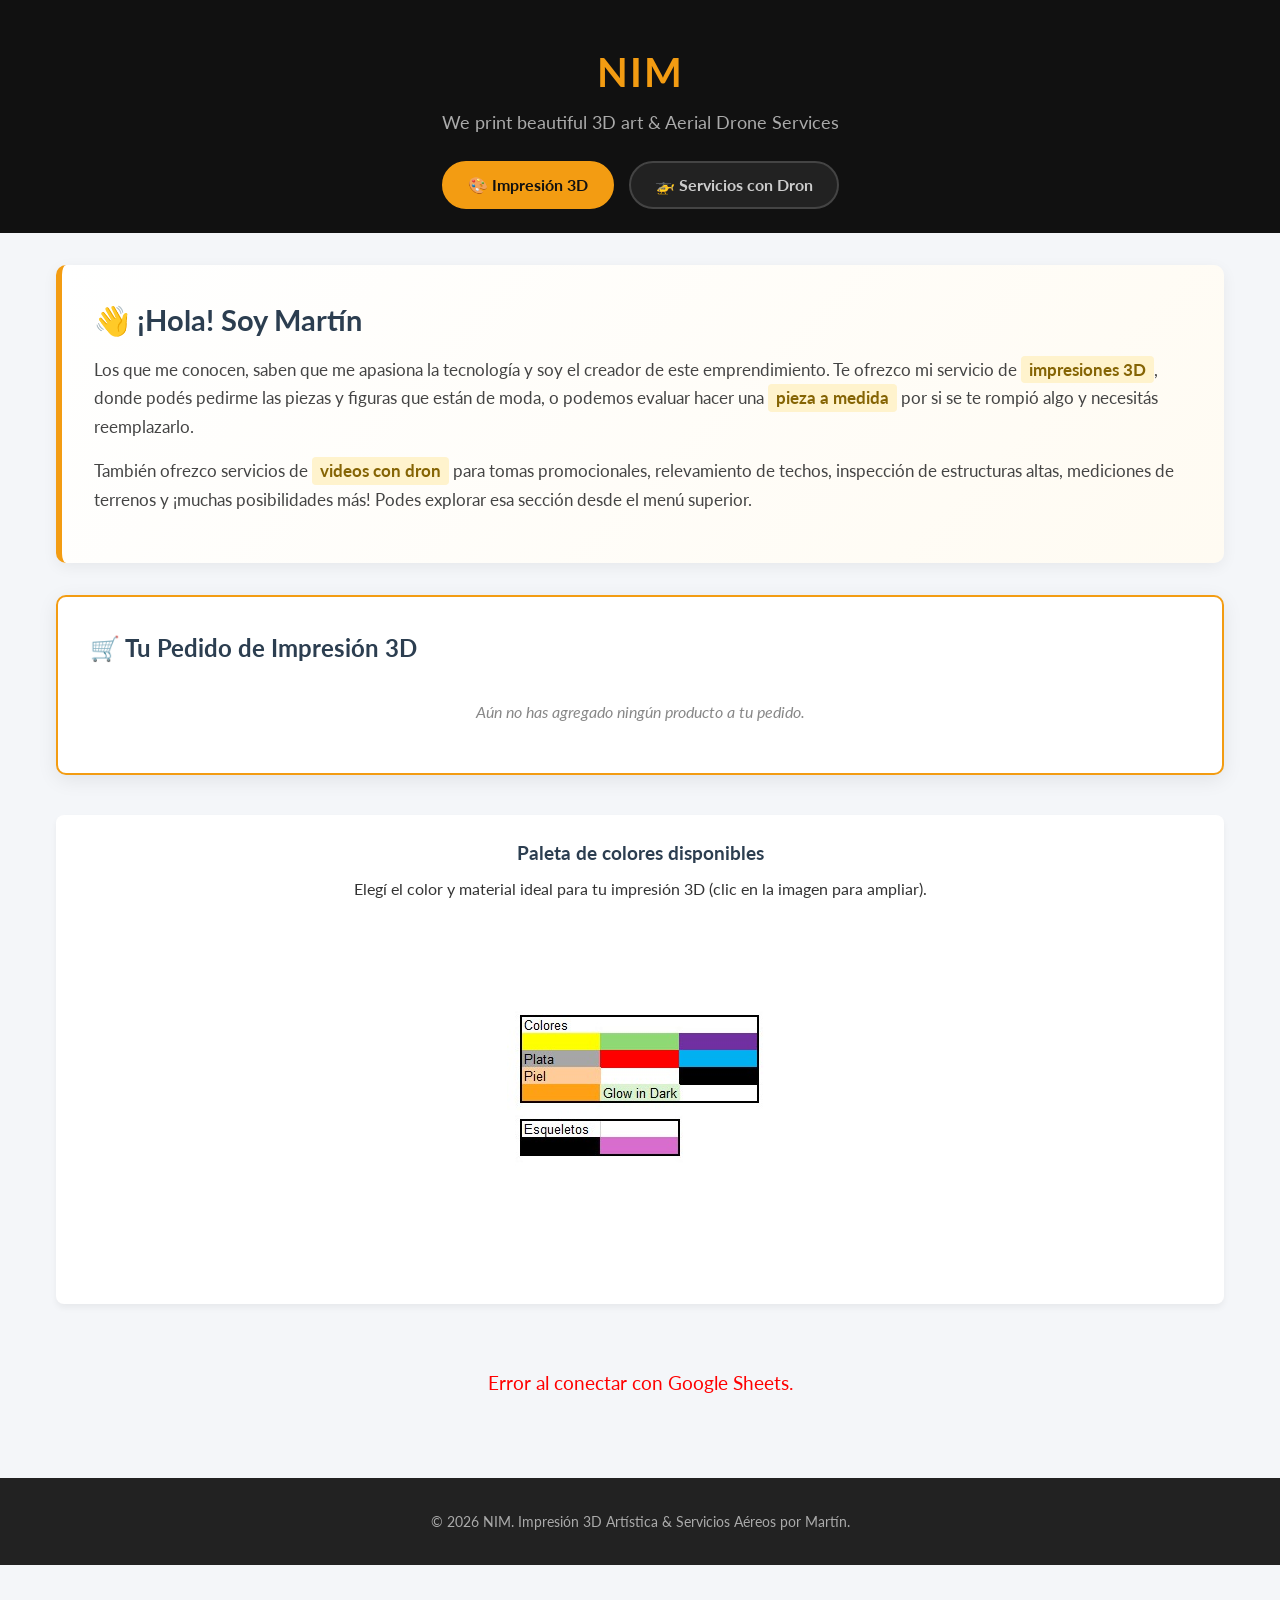
<file: index.html>
<!DOCTYPE html>
<html lang="es">
<head>
    <meta charset="UTF-8">
    <meta name="viewport" content="width=device-width, initial-scale=1.0">
    <title>NIM - 3D Art & Drone Services</title>
    <link href="https://fonts.googleapis.com/css2?family=Lato:wght@300;400;700;900&display=swap" rel="stylesheet">
    <style>
        * { box-sizing: border-box; margin: 0; padding: 0; font-family: 'Lato', sans-serif; }
        body { background-color: #f4f6f9; color: #333; line-height: 1.6; padding-bottom: 80px; }
        header { background: #111; color: #fff; padding: 2.5rem 1rem 1.5rem; text-align: center; }
        header h1 { font-size: 2.5rem; margin-bottom: 0.3rem; color: #f39c12; letter-spacing: 2px; }
        header p { font-size: 1.1rem; color: #aaa; }
        
        /* === NAVEGACIÓN POR PESTAÑAS === */
        .nav-tabs {
            display: flex;
            justify-content: center;
            gap: 15px;
            margin-top: 1.5rem;
            flex-wrap: wrap;
        }
        .tab-btn {
            background: #222;
            color: #ccc;
            border: 2px solid #444;
            padding: 0.75rem 1.5rem;
            border-radius: 25px;
            font-size: 1rem;
            font-weight: bold;
            cursor: pointer;
            transition: all 0.2s ease;
        }
        .tab-btn:hover { background: #333; color: #fff; }
        .tab-btn.active { background: #f39c12; color: #111; border-color: #f39c12; }

        .container { max-width: 1200px; margin: 2rem auto; padding: 0 1rem; }
        
        .tab-content { display: none; }
        .tab-content.active { display: block; }

        /* === SALUDO DE MARTÍN === */
        .welcome-card {
            background: linear-gradient(135deg, #ffffff 0%, #fffbf2 100%);
            border-left: 6px solid #f39c12;
            border-radius: 10px;
            padding: 2rem;
            margin-bottom: 2rem;
            box-shadow: 0 4px 15px rgba(0,0,0,0.06);
        }
        .welcome-card h2 { color: #2c3e50; font-size: 1.8rem; margin-bottom: 0.8rem; display: flex; align-items: center; gap: 10px; }
        .welcome-card p { font-size: 1.05rem; color: #444; margin-bottom: 1rem; line-height: 1.7; }
        .welcome-highlight { background-color: #fff3cd; padding: 0.2rem 0.5rem; border-radius: 4px; font-weight: 700; color: #856404; }

        /* === PANEL DE CARRITO / PEDIDO === */
        .cart-panel {
            background: #fff;
            border-radius: 10px;
            box-shadow: 0 5px 20px rgba(0,0,0,0.08);
            padding: 2rem;
            margin-bottom: 2.5rem;
            border: 2px solid #f39c12;
        }
        .cart-panel h3 { color: #2c3e50; margin-bottom: 1rem; font-size: 1.5rem; display: flex; align-items: center; gap: 10px; }
        .cart-item { display: flex; justify-content: space-between; align-items: center; padding: 0.75rem 0; border-bottom: 1px solid #eee; font-size: 0.95rem; }
        .cart-item-controls { display: flex; align-items: center; gap: 10px; }
        .cart-item-controls button { background: #ddd; border: none; width: 25px; height: 25px; border-radius: 4px; font-weight: bold; cursor: pointer; }
        .cart-item-controls button:hover { background: #ccc; }
        .cart-total { font-size: 1.4rem; font-weight: 900; color: #e67e22; text-align: right; margin: 1.5rem 0; }
        
        .form-group { margin-bottom: 1.5rem; }
        .form-group label { display: block; font-weight: bold; margin-bottom: 0.5rem; color: #2c3e50; }
        .form-group textarea { width: 100%; padding: 0.75rem; border: 1px solid #ccc; border-radius: 5px; font-family: 'Lato', sans-serif; font-size: 1rem; resize: vertical; min-height: 80px; }
        
        .btn-checkout { background: #27ae60; color: white; border: none; padding: 1rem; border-radius: 5px; font-size: 1.1rem; font-weight: bold; cursor: pointer; width: 100%; text-align: center; transition: background 0.2s; }
        .btn-checkout:hover { background: #219653; }
        .empty-cart { color: #888; font-style: italic; text-align: center; padding: 1rem 0; }

        .palette-section { background: #fff; padding: 1.5rem; border-radius: 8px; margin-bottom: 2rem; text-align: center; box-shadow: 0 4px 6px rgba(0,0,0,0.05); }
        .palette-section h3 { color: #2c3e50; margin-bottom: 0.5rem; }
        .palette-section img { max-width: 100%; height: auto; border-radius: 6px; margin-top: 1rem; cursor: pointer; transition: opacity 0.2s; }
        .palette-section img:hover { opacity: 0.9; }

        h2.section-title { font-size: 1.8rem; margin: 2rem 0 1rem; border-bottom: 2px solid #ddd; padding-bottom: 0.5rem; color: #2c3e50; }
        
        .grid { display: grid; grid-template-columns: repeat(auto-fill, minmax(240px, 1fr)); gap: 20px; }
        
        .card { background: #fff; border-radius: 8px; overflow: hidden; box-shadow: 0 4px 6px rgba(0,0,0,0.05); display: flex; flex-direction: column; transition: transform 0.2s, box-shadow 0.2s; }
        .card:hover { transform: translateY(-5px); box-shadow: 0 8px 15px rgba(0,0,0,0.1); }
        .card img, .card video, .card iframe { width: 100%; height: 180px; object-fit: contain; background-color: #fafafa; border-bottom: 1px solid #eee; border: none; }
        .card img { padding: 10px; cursor: pointer; }

        .card-content { padding: 1.2rem; display: flex; flex-direction: column; flex-grow: 1; }
        .card-title { font-size: 1.1rem; font-weight: 700; margin-bottom: 0.5rem; color: #2c3e50; }
        .card-details { font-size: 0.88rem; color: #666; margin-bottom: 1rem; flex-grow: 1; }
        .card-price { font-size: 1.25rem; font-weight: 900; color: #e67e22; margin-bottom: 1rem; }
        
        .btn-add { background: #3498db; color: white; border: none; padding: 0.7rem; border-radius: 5px; font-weight: bold; cursor: pointer; text-align: center; transition: all 0.2s; }
        .btn-add:hover { background: #2980b9; }
        .btn-add.selected { background: #27ae60 !important; }

        /* === ESTILOS SECCIÓN DRON === */
        .drone-hero {
            background: linear-gradient(rgba(0,0,0,0.6), rgba(0,0,0,0.6)), url('https://images.unsplash.com/photo-1508614589041-895b88991e3e?auto=format&fit=crop&w=1200&q=80') center/cover no-repeat;
            color: #fff;
            padding: 3rem 2rem;
            border-radius: 10px;
            text-align: center;
            margin-bottom: 2rem;
        }
        .drone-hero h2 { font-size: 2.2rem; color: #f39c12; margin-bottom: 0.5rem; }
        .drone-hero p { font-size: 1.1rem; max-width: 800px; margin: 0 auto; }

        .drone-card {
            background: #fff;
            border-radius: 8px;
            padding: 1.5rem;
            box-shadow: 0 4px 6px rgba(0,0,0,0.05);
            display: flex;
            flex-direction: column;
            justify-content: space-between;
        }
        .drone-card h3 { color: #2c3e50; font-size: 1.3rem; margin-bottom: 0.5rem; }
        .drone-card p { color: #666; font-size: 0.95rem; margin-bottom: 1.5rem; flex-grow: 1; }
        .btn-drone-consult {
            background: #27ae60;
            color: white;
            padding: 0.8rem;
            border-radius: 5px;
            text-align: center;
            text-decoration: none;
            font-weight: bold;
            display: block;
            transition: background 0.2s;
        }
        .btn-drone-consult:hover { background: #219653; }

        /* Tarjetas de trabajos realizados */
        .work-card {
            background: #fff;
            border-radius: 8px;
            overflow: hidden;
            box-shadow: 0 4px 6px rgba(0,0,0,0.05);
            display: flex;
            flex-direction: column;
        }
        .work-card img, .work-card video, .work-card iframe {
            width: 100%;
            height: 220px;
            object-fit: cover;
            border: none;
            background-color: #eee;
        }
        .work-card img { cursor: pointer; }
        .work-card img:hover { opacity: 0.9; }
        .work-content { padding: 1.2rem; }
        .work-title { font-size: 1.1rem; font-weight: 700; color: #2c3e50; margin-bottom: 0.4rem; }
        .work-desc { font-size: 0.9rem; color: #666; }

        /* === MODAL DE FOTOS Y VIDEOS === */
        .modal { display: none; position: fixed; z-index: 1000; left: 0; top: 0; width: 100%; height: 100%; background-color: rgba(0,0,0,0.85); backdrop-filter: blur(4px); align-items: center; justify-content: center; padding: 20px; }
        .modal-body-container { margin: auto; display: block; width: 90%; max-width: 900px; height: 75vh; border-radius: 8px; box-shadow: 0 10px 25px rgba(0,0,0,0.5); }
        .modal-body-container iframe, .modal-body-container video { width: 100%; height: 100%; border: none; border-radius: 8px; }
        .modal-body-container img { max-width: 100%; max-height: 75vh; display: block; margin: auto; border-radius: 8px; }
        #modal-caption { margin: 15px auto 0; display: block; width: 80%; text-align: center; color: #fff; font-size: 1.1rem; font-weight: 700; }
        .close-modal { position: absolute; top: 15px; right: 25px; color: #fff; font-size: 35px; font-weight: bold; cursor: pointer; }
        .close-modal:hover { color: #f39c12; }

        .status-msg { text-align: center; padding: 2rem; font-size: 1.2rem; color: #666; }
        footer { background: #222; color: #aaa; text-align: center; padding: 2rem; margin-top: 3rem; font-size: 0.9rem; }
    </style>
</head>
<body>

    <header>
        <h1>NIM</h1>
        <p>We print beautiful 3D art & Aerial Drone Services</p>
        
        <div class="nav-tabs">
            <button class="tab-btn active" onclick="cambiarPestana('catalogo')">🎨 Impresión 3D</button>
            <button class="tab-btn" onclick="cambiarPestana('dron')">🚁 Servicios con Dron</button>
        </div>
    </header>

    <div class="container">

        <!-- PESTAÑA 1: IMPRESIÓN 3D -->
        <div id="tab-catalogo" class="tab-content active">
            
            <div class="welcome-card">
                <h2>👋 ¡Hola! Soy Martín</h2>
                <p>
                    Los que me conocen, saben que me apasiona la tecnología y soy el creador de este emprendimiento. Te ofrezco mi servicio de <span class="welcome-highlight">impresiones 3D</span>, donde podés pedirme las piezas y figuras que están de moda, o podemos evaluar hacer una <span class="welcome-highlight">pieza a medida</span> por si se te rompió algo y necesitás reemplazarlo.
                </p>
                <p>
                    También ofrezco servicios de <span class="welcome-highlight">videos con dron</span> para tomas promocionales, relevamiento de techos, inspección de estructuras altas, mediciones de terrenos y ¡muchas posibilidades más! Podes explorar esa sección desde el menú superior.
                </p>
            </div>

            <div class="cart-panel" id="cart-section">
                <h3>🛒 Tu Pedido de Impresión 3D</h3>
                <div id="cart-items-container">
                    <p class="empty-cart">Aún no has agregado ningún producto a tu pedido.</p>
                </div>
                
                <div class="cart-total" id="cart-total-display" style="display: none;">
                    Total estimado: $0
                </div>

                <div id="checkout-form-container" style="display: none;">
                    <div class="form-group">
                        <label for="colores-cliente">🎨 Indica aquí los colores deseados para tus ítems:</label>
                        <textarea id="colores-cliente" placeholder="Ej: Deadpool en rojo y negro, Batman en gris oscuro..."></textarea>
                    </div>
                    <button class="btn-checkout" onclick="enviarPedidoWhatsApp()">Enviar Pedido por WhatsApp 📱</button>
                </div>
            </div>

            <div class="palette-section">
                <h3>Paleta de colores disponibles</h3>
                <p>Elegí el color y material ideal para tu impresión 3D (clic en la imagen para ampliar).</p>
                <img src="NIM_archivos/67b6314e94e7c174a98dfa31_colores.jpeg" alt="Paleta de Colores" onclick="abrirModal(this.src, 'Paleta de colores disponibles')">
            </div>

            <div id="status-msg-3d" class="status-msg">Cargando catálogo desde Google Sheets...</div>

            <div id="catalogo-container" style="display: none;">
                <h2 class="section-title">Catálogo de Productos</h2>
                <div class="grid" id="product-grid"></div>

                <h2 class="section-title" style="margin-top: 3rem;">Accesorios y Adicionales</h2>
                <div class="grid" id="accessories-grid"></div>

                <h2 class="section-title" id="title-custom" style="margin-top: 3rem; display: none;">Artículos Personalizados</h2>
                <div class="grid" id="custom-grid"></div>
            </div>

        </div>

        <!-- PESTAÑA 2: SERVICIOS CON DRON -->
        <div id="tab-dron" class="tab-content">
            
            <div class="drone-hero">
                <h2>Servicios Aéreos e Inspección con Dron</h2>
                <p>Soluciones audiovisuales, fotogrametría y mediciones técnicas de alta precisión para arquitectura, construcciones, eventos y proyectos comerciales.</p>
            </div>

            <h2 class="section-title" style="margin-top: 0; margin-bottom: 1.5rem;">Nuestros Servicios</h2>
            <div id="status-msg-dron" class="status-msg">Cargando servicios de dron...</div>
            <div class="grid" id="drone-grid"></div>

            <h2 class="section-title" id="title-drone-works" style="margin-top: 3rem; margin-bottom: 1.5rem; display: none;">Trabajos Realizados</h2>
            <div class="grid" id="drone-works-grid"></div>

        </div>

    </div>

    <!-- MODAL DE FOTOS Y VIDEOS -->
    <div id="image-modal" class="modal" onclick="cerrarModal()">
        <span class="close-modal" onclick="cerrarModal()">&times;</span>
        <div class="modal-body-container" id="modal-content-area" onclick="event.stopPropagation()"></div>
        <div id="modal-caption"></div>
    </div>

    <footer>
        <p>&copy; 2026 NIM. Impresión 3D Artística & Servicios Aéreos por Martín.</p>
    </footer>

    <script>
        const CSV_PRODUCTOS_URL = 'https://docs.google.com/spreadsheets/d/e/2PACX-1vSTvL1QDJehc_On3y8fXAX3e2lCusKoS5yTz5CxCWRkg7-Vv4hI46s2r8Du3d-QlqPQ_ZmL-pEW80RA/pub?output=csv';
        const CSV_DRONES_URL = 'https://docs.google.com/spreadsheets/d/e/2PACX-1vSTvL1QDJehc_On3y8fXAX3e2lCusKoS5yTz5CxCWRkg7-Vv4hI46s2r8Du3d-QlqPQ_ZmL-pEW80RA/pub?gid=374846440&single=true&output=csv';

        let carrito = [];

        function cambiarPestana(nombreTab) {
            document.querySelectorAll('.tab-btn').forEach(btn => btn.classList.remove('active'));
            document.querySelectorAll('.tab-content').forEach(content => content.classList.remove('active'));

            if (nombreTab === 'catalogo') {
                document.querySelectorAll('.tab-btn')[0].classList.add('active');
                document.getElementById('tab-catalogo').classList.add('active');
            } else {
                document.querySelectorAll('.tab-btn')[1].classList.add('active');
                document.getElementById('tab-dron').classList.add('active');
            }
            window.scrollTo({ top: 0, behavior: 'smooth' });
        }

        // Conversor universal de YouTube (Soporta videos normales, youtu.be y Shorts)
        function obtenerYouTubeEmbed(url) {
            if (!url) return null;
            let videoId = null;
            if (url.includes('shorts/')) {
                videoId = url.split('shorts/')[1].split('?')[0];
            } else if (url.includes('youtu.be/')) {
                videoId = url.split('youtu.be/')[1].split('?')[0];
            } else if (url.includes('watch?v=')) {
                videoId = url.split('watch?v=')[1].split('&')[0];
            } else if (url.includes('embed/')) {
                videoId = url.split('embed/')[1].split('?')[0];
            }
            return videoId ? `https://www.youtube.com/embed/${videoId}` : null;
        }

        // Generador Multimedia
        function generarElementoMedia(src, titulo, esModal = false) {
            const ytEmbed = obtenerYouTubeEmbed(src);
            if (ytEmbed) {
                return `<iframe src="${ytEmbed}" allowfullscreen style="width:100%; height:${esModal ? '70vh' : '200px'};"></iframe>`;
            } else if (src.endsWith('.mp4') || src.endsWith('.webm')) {
                return `<video src="${src}" controls ${!esModal ? 'muted autoplay loop' : ''} style="width:100%; height:${esModal ? '70vh' : '200px'}; object-fit:cover;"></video>`;
            } else {
                return `<img src="${src}" alt="${titulo}" ${!esModal ? `onclick="abrirModal('${src}', '${titulo}')"` : ''} onerror="this.src='https://via.placeholder.com/300x180?text=NIM+Media'">`;
            }
        }

        function abrirModal(src, titulo) {
            const modal = document.getElementById('image-modal');
            const contentArea = document.getElementById('modal-content-area');
            const caption = document.getElementById('modal-caption');

            modal.style.display = 'flex';
            contentArea.innerHTML = generarElementoMedia(src, titulo, true);
            caption.innerText = titulo;
        }

        function cerrarModal() {
            document.getElementById('image-modal').style.display = 'none';
            document.getElementById('modal-content-area').innerHTML = '';
        }

        document.addEventListener('keydown', function(e) { if (e.key === 'Escape') cerrarModal(); });

        function agregarAlCarrito(nombre, precio) {
            const itemExistente = carrito.find(item => item.nombre === nombre);
            if (itemExistente) {
                itemExistente.cantidad++;
            } else {
                carrito.push({ nombre, precio, cantidad: 1 });
            }
            actualizarCarrito();
        }

        function cambiarCantidad(nombre, delta) {
            const item = carrito.find(i => i.nombre === nombre);
            if (item) {
                item.cantidad += delta;
                if (item.cantidad <= 0) carrito = carrito.filter(i => i.nombre !== nombre);
            }
            actualizarCarrito();
        }

        function actualizarBotonesSeleccionados() {
            const botones = document.querySelectorAll('.btn-add');
            botones.forEach(btn => {
                btn.classList.remove('selected');
                btn.innerText = 'Agregar al pedido 🛒';
            });

            carrito.forEach(item => {
                const btn = document.getElementById(`btn-${btoa(item.nombre).replace(/=/g, '')}`);
                if (btn) {
                    btn.classList.add('selected');
                    btn.innerText = `Agregado (${item.cantidad}) ✓`;
                }
            });
        }

        function actualizarCarrito() {
            const container = document.getElementById('cart-items-container');
            const totalDisplay = document.getElementById('cart-total-display');
            const checkoutContainer = document.getElementById('checkout-form-container');

            if (carrito.length === 0) {
                container.innerHTML = '<p class="empty-cart">Aún no has agregado ningún producto a tu pedido.</p>';
                totalDisplay.style.display = 'none';
                checkoutContainer.style.display = 'none';
                actualizarBotonesSeleccionados();
                return;
            }

            container.innerHTML = '';
            let total = 0;

            carrito.forEach(item => {
                const subtotal = item.precio * item.cantidad;
                total += subtotal;

                const div = document.createElement('div');
                div.className = 'cart-item';
                div.innerHTML = `
                    <span><strong>${item.cantidad}x</strong> ${item.nombre}</span>
                    <div class="cart-item-controls">
                        <span>$${subtotal.toLocaleString('es-AR')}</span>
                        <button onclick="cambiarCantidad('${item.nombre.replace(/'/g, "\\'")}', -1)">-</button>
                        <button onclick="cambiarCantidad('${item.nombre.replace(/'/g, "\\'")}', 1)">+</button>
                    </div>
                `;
                container.appendChild(div);
            });

            totalDisplay.innerText = `Total estimado: $${total.toLocaleString('es-AR')}`;
            totalDisplay.style.display = 'block';
            checkoutContainer.style.display = 'block';
            actualizarBotonesSeleccionados();
        }

        function enviarPedidoWhatsApp() {
            if (carrito.length === 0) return;

            const colores = document.getElementById('colores-cliente').value.trim();
            let mensaje = "¡Hola Martín! Quiero hacer el siguiente pedido de impresiones 3D:\n\n";

            carrito.forEach(item => {
                mensaje += `• ${item.cantidad}x ${item.nombre} ($${(item.precio * item.cantidad).toLocaleString('es-AR')})\n`;
            });

            const totalGeneral = carrito.reduce((sum, item) => sum + (item.precio * item.cantidad), 0);
            mensaje += `\n*Total estimado: $${totalGeneral.toLocaleString('es-AR')}*\n`;

            if (colores) {
                mensaje += `\n*Colores solicitados:*\n${colores}`;
            }

            window.open(`https://wa.me/?text=${encodeURIComponent(mensaje)}`, '_blank');
        }

        async function cargarCatalogo3D() {
            const statusMsg3D = document.getElementById('status-msg-3d');
            const catalogoContainer = document.getElementById('catalogo-container');
            const productGrid = document.getElementById('product-grid');
            const accessoriesGrid = document.getElementById('accessories-grid');
            const customGrid = document.getElementById('custom-grid');
            const titleCustom = document.getElementById('title-custom');

            try {
                const response = await fetch(CSV_PRODUCTOS_URL);
                if (!response.ok) throw new Error('No se pudo acceder a la planilla');
                
                const csvData = await response.text();
                const rows = csvData.split('\n').map(r => r.trim()).filter(r => r.length > 0);

                statusMsg3D.style.display = 'none';
                catalogoContainer.style.display = 'block';
                productGrid.innerHTML = '';
                accessoriesGrid.innerHTML = '';
                customGrid.innerHTML = '';

                let seccionActual = 'productos';

                for (let i = 1; i < rows.length; i++) {
                    const columns = rows[i].split('\t').length > 1 ? rows[i].split('\t') : rows[i].split(/,(?=(?:(?:[^"]*"){2})*[^"]*$)/);
                    const cleanCols = columns.map(c => c.replace(/^"|"$/g, '').trim());
                    
                    const nombre = cleanCols[0] || '';
                    const precioStr = cleanCols[1] || '';
                    const detalles = cleanCols[2] || '';
                    const imagen = cleanCols[3] || 'NIM_archivos/placeholder.jpg';
                    const activo = (cleanCols[4] || 'SI').toUpperCase();

                    if (nombre.includes('function') || nombre.includes('Copyright') || nombre.includes('SPDX')) continue;

                    if (nombre.includes('ACCESORIOS') || nombre.includes('--- ACCESORIOS')) {
                        seccionActual = 'accesorios';
                        continue;
                    }
                    if (nombre.includes('PERSONALIZADOS') || nombre.includes('--- ARTICULOS')) {
                        seccionActual = 'personalizados';
                        titleCustom.style.display = 'block';
                        continue;
                    }

                    if (nombre && (activo === 'SI' || activo === 'TRUE' || activo === 'VERDADERO') && !nombre.includes('---')) {
                        const precioNum = parseInt(precioStr.replace(/[^0-9]/g, '')) || 0;
                        const precioFormateado = precioNum > 0 ? `$${precioNum.toLocaleString('es-AR')}` : precioStr;
                        const btnId = `btn-${btoa(nombre).replace(/=/g, '')}`;

                        const card = document.createElement('div');
                        card.className = 'card';
                        card.innerHTML = `
                            ${generarElementoMedia(imagen, nombre)}
                            <div class="card-content">
                                <div class="card-title">${nombre}</div>
                                <div class="card-details">${detalles}</div>
                                <div class="card-price">${precioFormateado}</div>
                                <button id="${btnId}" class="btn-add" onclick="agregarAlCarrito('${nombre.replace(/'/g, "\\'")}', ${precioNum})">Agregar al pedido 🛒</button>
                            </div>
                        `;

                        if (seccionActual === 'accesorios') {
                            accessoriesGrid.appendChild(card);
                        } else if (seccionActual === 'personalizados') {
                            customGrid.appendChild(card);
                        } else {
                            productGrid.appendChild(card);
                        }
                    }
                }

            } catch (error) {
                console.error(error);
                statusMsg3D.innerHTML = '<p style="color:red;">Error al conectar con Google Sheets.</p>';
            }
        }

        async function cargarServiciosDron() {
            const statusMsgDron = document.getElementById('status-msg-dron');
            const droneGrid = document.getElementById('drone-grid');
            const droneWorksGrid = document.getElementById('drone-works-grid');
            const titleDroneWorks = document.getElementById('title-drone-works');

            try {
                const response = await fetch(CSV_DRONES_URL);
                if (!response.ok) throw new Error('No se pudo acceder a la planilla de drones');
                
                const csvData = await response.text();
                const rows = csvData.split('\n').map(r => r.trim()).filter(r => r.length > 0);

                statusMsgDron.style.display = 'none';
                droneGrid.innerHTML = '';
                droneWorksGrid.innerHTML = '';

                let modoTrabajos = false;

                for (let i = 1; i < rows.length; i++) {
                    const columns = rows[i].split('\t').length > 1 ? rows[i].split('\t') : rows[i].split(/,(?=(?:(?:[^"]*"){2})*[^"]*$)/);
                    const cleanCols = columns.map(c => c.replace(/^"|"$/g, '').trim());
                    
                    const nombre = cleanCols[0] || '';
                    const detalles = cleanCols[2] || '';
                    const imagen = cleanCols[3] || 'NIM_archivos/placeholder.jpg';
                    const activo = (cleanCols[4] || 'SI').toUpperCase();

                    if (nombre.includes('function') || nombre.includes('Copyright') || nombre.includes('SPDX') || nombre.includes('switchToSheet') || nombre.includes('Closure')) continue;

                    if (nombre.includes('TRABAJOS') || nombre.includes('--- TRABAJOS')) {
                        modoTrabajos = true;
                        titleDroneWorks.style.display = 'block';
                        continue;
                    }

                    if (nombre && (activo === 'SI' || activo === 'TRUE' || activo === 'VERDADERO') && !nombre.includes('---')) {
                        if (modoTrabajos) {
                            const workCard = document.createElement('div');
                            workCard.className = 'work-card';
                            workCard.innerHTML = `
                                ${generarElementoMedia(imagen, nombre)}
                                <div class="work-content">
                                    <div class="work-title">${nombre}</div>
                                    <div class="work-desc">${detalles}</div>
                                </div>
                            `;
                            droneWorksGrid.appendChild(workCard);
                        } else {
                            const mensajeWA = encodeURIComponent(`Hola Martín! Quiero consultar por el servicio de ${nombre}`);
                            const droneCard = document.createElement('div');
                            droneCard.className = 'drone-card';
                            droneCard.innerHTML = `
                                <div>
                                    <h3>${nombre}</h3>
                                    <p>${detalles}</p>
                                </div>
                                <a class="btn-drone-consult" href="https://wa.me/?text=${mensajeWA}" target="_blank">Consultar Cotización 📱</a>
                            `;
                            droneGrid.appendChild(droneCard);
                        }
                    }
                }

            } catch (error) {
                console.error(error);
                statusMsgDron.innerHTML = '<p style="color:red;">Error al cargar la pestaña de drones.</p>';
            }
        }

        window.onload = function() {
            cargarCatalogo3D();
            cargarServiciosDron();
        };
    </script>
</body>
</html>
</file>
